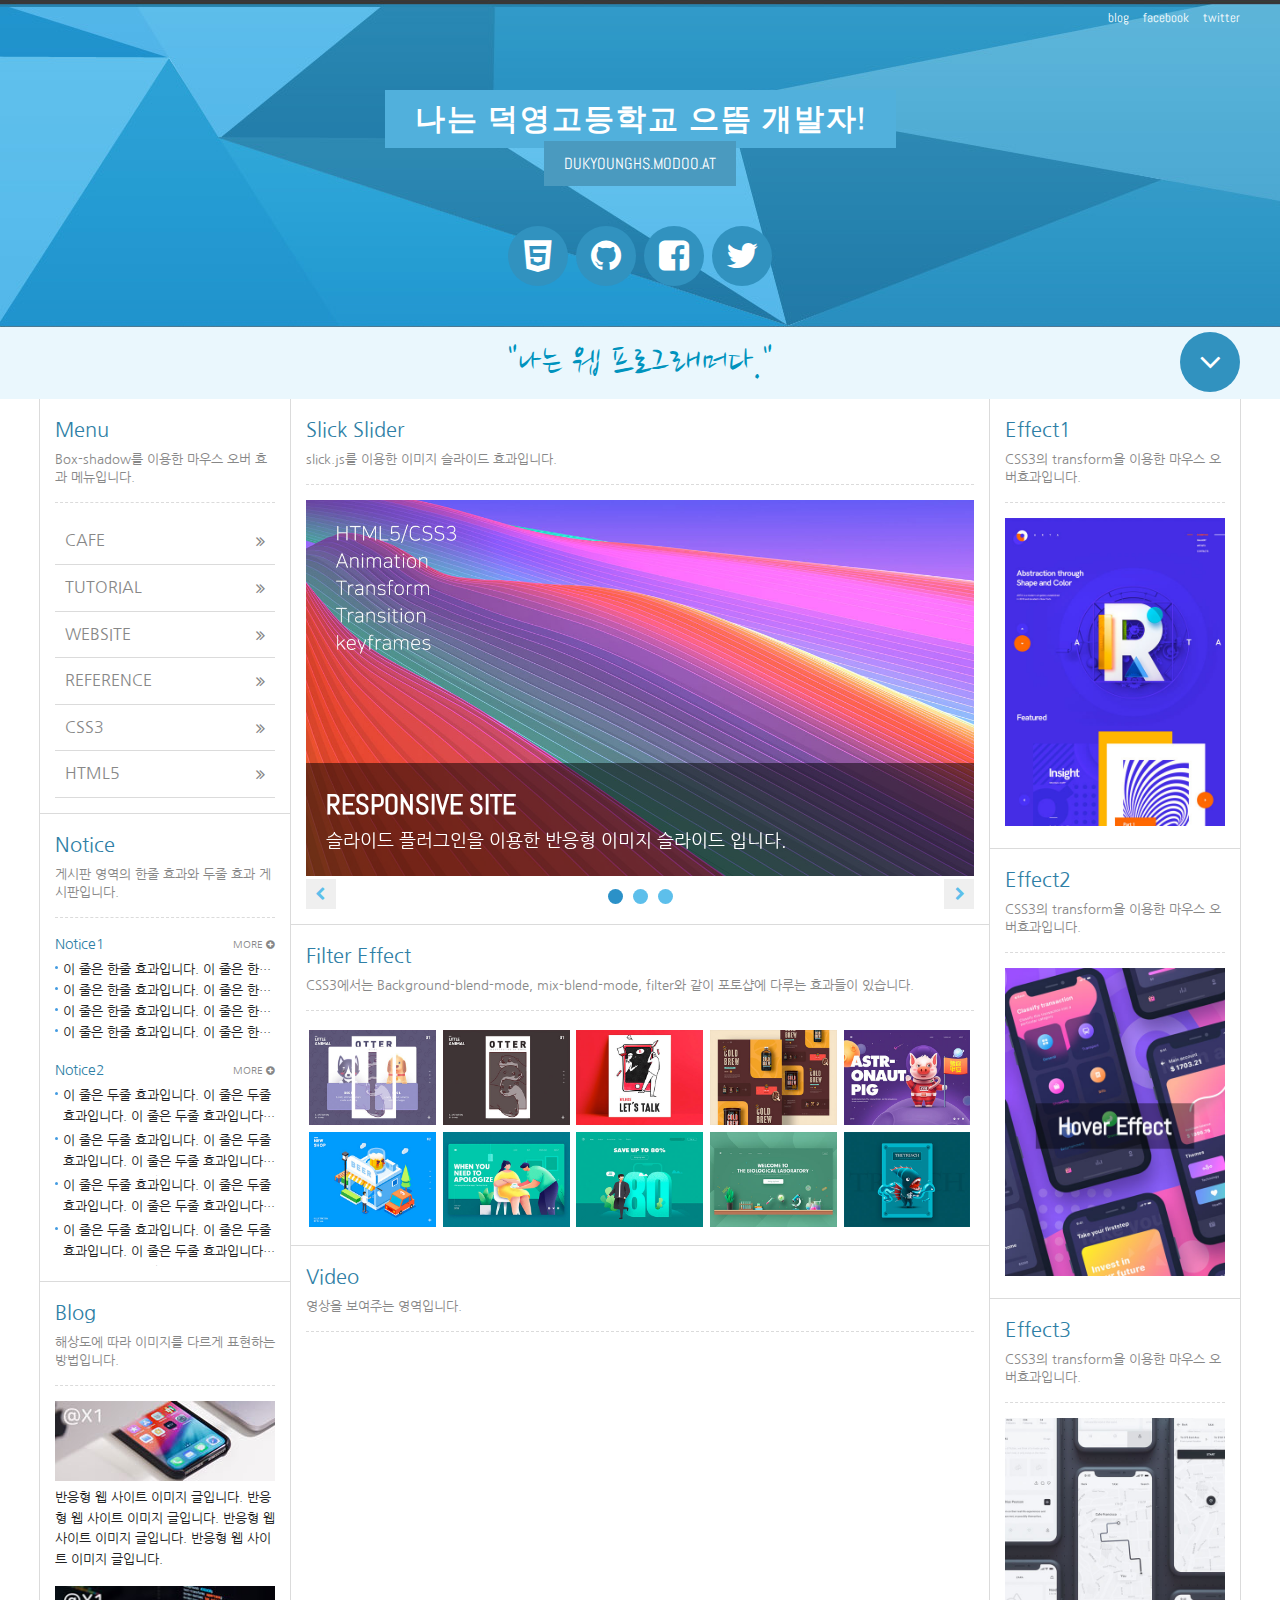
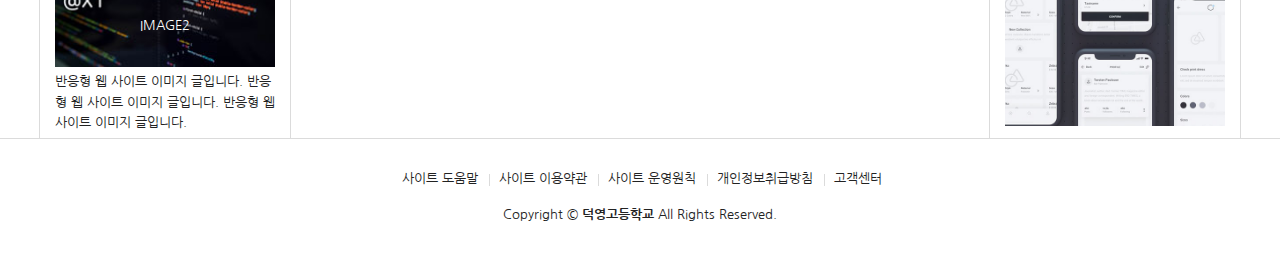
<file: 완성본/index.html>
<!DOCTYPE html>
<html lang="ko">
<head>
    <meta charset="UTF-8">
    <meta name="viewport" content="user-scalable=no, initial-scale=1.0, maximum-scale=1.0, minimum-scale=1.0, width=device-width">
    <meta name="author" content="덕영고등학교">
    <meta name="description" content="반응형 사이트 따라하기">
    <meta name="keywords" content="반응형사이트, 웹퍼블리셔, 웹접근성, HTML5, webstoryboy, webs">
    <title>반응형 사이트 만들기</title>

    <!-- style -->
    <link rel="stylesheet" href="css/reset.css">
    <link rel="stylesheet" href="css/style.css">
    <link rel="stylesheet" href="css/font-awesome.css">
    <link rel="stylesheet" href="css/slick.css">
    <link rel="stylesheet" href="css/lightgallery.css">

    <!-- 웹 폰트 CSS -->
    <link href="https://fonts.googleapis.com/css?family=Nanum+Gothic" rel="stylesheet">
    <link href="https://fonts.googleapis.com/css?family=Nanum+Brush+Script" rel="stylesheet">
    <link href="https://fonts.googleapis.com/css?family=Abel" rel="stylesheet">

    <!-- 페이지 CSS -->
    <link href="css/main.css" rel="stylesheet">
</head>
<body>
    
    <header id="header">
        <div class="container">
            <div class="row">
                <div class="header">
                    <div class="header_menu">
                        <a href="#">blog</a>
                        <a href="#">facebook</a>
                        <a href="#">twitter</a>
                    </div>
                    <!-- //header_menu -->
                    <div class="header_tit">
                        <h1>나는 덕영고등학교 으뜸 개발자!</h1><br>
                        <a href="https://dukyounghs.modoo.at/">dukyounghs.modoo.at</a>
                    </div>
                    <!-- //header_tit -->
                    <div class="header_icon">
                        <ul>
                            <li><a href="#"><i class="fa fa-html5" aria-hidden="true"></i><span>HTML5</span></a></li>
                            <li><a href="#"><i class="fa fa-github" aria-hidden="true"></i><span>GitHub</span></a></li>
                            <li><a href="#"><i class="fa fa-facebook-square" aria-hidden="true"></i><span>Fackbook</span></a></li>
                            <li><a href="#"><i class="fa fa-twitter" aria-hidden="true"></i><span>twitter</span></a></li>
                        </ul>
                    </div>
                    <!-- //header_icon -->
                </div>
            </div>
        </div>
    </header>
    <!-- //nav -->
    
    <nav id="nav">
		<div class="container">
			<div class="row">
				<div class="nav">
					<h2 class="ir_su">전체 메뉴</h2>
					<div>
			            <h3>HTML Reference</h3>
			            <ol>
			                <li><a href="#">HTML 태그(Tag)</a></li>
			                <li><a href="#">블록 요소/인라인 요소</a></li>
			                <li><a href="#">DTD 선언</a></li>
			                <li><a href="#">언어 속성 설정</a></li>
			                <li><a href="#">HTML &lt;title&gt;</a></li>
			                <li><a href="#">HTML &lt;meta&gt;</a></li>
			                <li><a href="#">특수문자</a></li>
			                <li><a href="#">하이퍼 링크</a></li>
			                <li><a href="#">HTML &lt;style&gt;</a></li>
			                <li><a href="#">HTML &lt;html&gt;</a></li>
			                <li><a href="#">HTML &lt;head&gt;</a></li>
			                <li><a href="#">HTML &lt;div&gt;</a></li>
			                <li><a href="#">HTML &lt;colgroup&gt;</a></li>
			                <li><a href="#">HTML &lt;caption&gt;</a></li>
			            </ol>
			        </div>
			        <div>
			            <h3>CSS Reference</h3>
			            <ol>
			                <li><a href="#">CSS 선택자</a></li>
			                <li><a href="#">CSS 단위</a></li>
			                <li><a href="#">CSS 색상</a></li>
			                <li><a href="#">CSS 선언 방법</a></li>
			                <li><a href="#">상대주소와 절대주소</a></li>
			                <li><a href="#">CSS float</a></li>
			                <li><a href="#">이미지 표현 방법</a></li>
			                <li><a href="#">이미지 스프라이트</a></li>
			                <li><a href="#">IR 효과</a></li>
			                <li><a href="#">이미지 최적화</a></li>
			                <li><a href="#">background-color</a></li>
			                <li><a href="#">border-style</a></li>
			                <li><a href="#">font-size</a></li>
			                <li><a href="#">text-align</a></li>
			            </ol>
			        </div>
			        <div>
			            <h3>Responsive</h3>
			            <ol>
			                <li><a href="#">반응형사이트</a></li>
			                <li><a href="#">미디어쿼리</a></li>
			                <li><a href="#">CSS3</a></li>
			                <li><a href="#">웹 접근성 연구소</a></li>
			                <li><a href="#">네이버 널리</a></li>
			                <li><a href="#">다음 다룸</a></li>
			                <li><a href="#">Webstandard</a></li>
			            </ol>
			        </div>
				</div>
			</div>
		</div>
	</nav>
	<!-- //nav -->
   
    <article id="title">
		<div class="container">
			<div class="title">
				<h2>"나는 웹 프로그래머다."</h2>
				<a href="#" class="btn"><i class="fa fa-angle-down" aria-hidden="true"></i><span class="ir_su">전체메뉴 보기</span></a>
			</div>
		</div>
	</article>
	<!-- //title -->
   
    <main>
        <section id="contents">
            <div class="container">
				<h2 class="ir_su">반응형 사이트 컨텐츠</h2>
                <section id="cont_left">
                    <h3 class="ir_su">메뉴 및 게시판 컨텐츠 영역</h3>
                    <article class="column col1">
                        <h4 class="col_tit">Menu</h4>
						<p class="col_desc">Box-shadow를 이용한 마우스 오버 효과 메뉴입니다.</p>
						<!-- 메뉴 -->
						<div class="menu">
							<ul>
								<li><a href="#">Cafe <i class="fa fa-angle-double-right" aria-hidden="true"></i></a></li>
								<li><a href="#">Tutorial <i class="fa fa-angle-double-right" aria-hidden="true"></i></a></li>
								<li><a href="#">WebSite <i class="fa fa-angle-double-right" aria-hidden="true"></i></a></li>
								<li><a href="#">Reference <i class="fa fa-angle-double-right" aria-hidden="true"></i></a></li>
								<li><a href="#">CSS3 <i class="fa fa-angle-double-right" aria-hidden="true"></i></a></li>
								<li><a href="#">HTML5 <i class="fa fa-angle-double-right" aria-hidden="true"></i></a></li>
							</ul>
						</div>
						<!--//메뉴 -->
                    </article>
                    <!-- //col1 -->
                    
                    <article class="column col2">
						<h4 class="col_tit">Notice</h4>
						<p class="col_desc">게시판 영역의 한줄 효과와 두줄 효과 게시판입니다.</p>
						<!-- 게시판 -->
						<div class="notice1">
							<h5>Notice1</h5>
							<ul>
								<li><a href="#">이 줄은 한줄 효과입니다. 이 줄은 한줄 효과입니다. 이 줄은 한줄 효과입니다. 이 줄은 한줄 효과입니다. 이 줄은 한줄 효과입니다. 이 줄은 한줄 효과입니다.</a></li>
								<li><a href="#">이 줄은 한줄 효과입니다. 이 줄은 한줄 효과입니다. 이 줄은 한줄 효과입니다. 이 줄은 한줄 효과입니다. 이 줄은 한줄 효과입니다. 이 줄은 한줄 효과입니다.</a></li>
								<li><a href="#">이 줄은 한줄 효과입니다. 이 줄은 한줄 효과입니다. 이 줄은 한줄 효과입니다. 이 줄은 한줄 효과입니다. 이 줄은 한줄 효과입니다. 이 줄은 한줄 효과입니다.</a></li>
								<li><a href="#">이 줄은 한줄 효과입니다. 이 줄은 한줄 효과입니다. 이 줄은 한줄 효과입니다. 이 줄은 한줄 효과입니다. 이 줄은 한줄 효과입니다. 이 줄은 한줄 효과입니다.</a></li>
							</ul>
							<a href="#" class="more" title="더 보기">More <i class="fa fa-plus-circle" aria-hidden="true"></i></a>
						</div>
						<!--//게시판 -->
						<!-- 게시판2 -->
						<div class="notice2 mt15">
							<h5>Notice2</h5>
							<ul>
								<li><a href="#">이 줄은 두줄 효과입니다. 이 줄은 두줄 효과입니다. 이 줄은 두줄 효과입니다. 이 줄은 두줄 효과입니다. 이 줄은 한줄 효과입니다. 이 줄은 한줄 효과입니다. 이 줄은 한줄 효과입니다. 이 줄은 한줄 효과입니다.</a></li>
								<li><a href="#">이 줄은 두줄 효과입니다. 이 줄은 두줄 효과입니다. 이 줄은 두줄 효과입니다. 이 줄은 두줄 효과입니다. 이 줄은 한줄 효과입니다. 이 줄은 한줄 효과입니다. 이 줄은 한줄 효과입니다. 이 줄은 한줄 효과입니다.</a></li>
								<li><a href="#">이 줄은 두줄 효과입니다. 이 줄은 두줄 효과입니다. 이 줄은 두줄 효과입니다. 이 줄은 두줄 효과입니다. 이 줄은 한줄 효과입니다. 이 줄은 한줄 효과입니다. 이 줄은 한줄 효과입니다. 이 줄은 한줄 효과입니다.</a></li>
								<li><a href="#">이 줄은 두줄 효과입니다. 이 줄은 두줄 효과입니다. 이 줄은 두줄 효과입니다. 이 줄은 두줄 효과입니다. 이 줄은 한줄 효과입니다. 이 줄은 한줄 효과입니다. 이 줄은 한줄 효과입니다. 이 줄은 한줄 효과입니다.</a></li>
							</ul>
							<a href="#" class="more" title="더 보기">More <i class="fa fa-plus-circle" aria-hidden="true"></i></a>
						</div>
						<!--//게시판2 -->
					</article>
					<!-- //col2 -->
                    
                    <article class="column col3">
						<h4 class="col_tit">Blog</h4>
						<p class="col_desc">해상도에 따라 이미지를 다르게 표현하는 방법입니다.</p>
						<!-- blog -->
						<div class="blog1">
							<h5 class="ir_su">Image1</h5>
							<figure>
                                <img src="img/blog4_@1.jpg" class="img-normal" alt="normal image">
                                <img src="img/blog4_@2.jpg" class="img-retina" alt="retina image">
                                <figcaption>반응형 웹 사이트 이미지 글입니다. 반응형 웹 사이트 이미지 글입니다. 반응형 웹 사이트 이미지 글입니다. 반응형 웹 사이트 이미지 글입니다.</figcaption>
							</figure>
						</div>
						<!--//blog -->
						<!-- blog2 -->
						<div class="blog2 mt15">
							<div class="img-retina">
							    <h5>Image2</h5>
							</div>
                            <p>반응형 웹 사이트 이미지 글입니다. 반응형 웹 사이트 이미지 글입니다. 반응형 웹 사이트 이미지 글입니다.</p>
						</div>
						<!--//blog2 -->
					</article>
					<!-- //col3 -->
                </section>
                <!-- //cont_left -->
                
                <section id="cont_center">
                    <h3 class="ir_su">반응형 사이트 가운데 컨텐츠</h3>
                    <article class="column col4">
                        <h4 class="col_tit">Slick Slider</h4>
						<p class="col_desc">slick.js를 이용한 이미지 슬라이드 효과입니다.</p>
						<!-- 이미지 슬라이드 -->
						<div class="slider">
							<div>
                                <figure>
                                    <img src="img/slider001.jpg" alt="이미지1">
                                    <figcaption><em>Responsive Site</em><span>슬라이드 플러그인을 이용한 반응형 이미지 슬라이드 입니다.</span></figcaption>
                                </figure>
				            </div>
							<div>
                                <figure>
                                    <img src="img/slider001.jpg" alt="이미지2">
                                    <figcaption><em>Responsive Site</em><span>슬라이드 플러그인을 이용한 반응형 이미지 슬라이드 입니다.</span></figcaption>
                                </figure>
				            </div>
				            <div>
                                <figure>
                                    <img src="img/slider001.jpg" alt="이미지3">
                                    <figcaption><em>Responsive Site</em><span>슬라이드 플러그인을 이용한 반응형 이미지 슬라이드 입니다.</span></figcaption>
                                </figure>
				            </div>
						</div>
						<!--//이미지 슬라이드 -->
                    </article>
                    <!-- //col4 -->
                    
                    <article class="column col5">
                        <h4 class="col_tit">Filter Effect</h4>
						<p class="col_desc">CSS3에서는 Background-blend-mode, mix-blend-mode, filter와 같이 포토샵에 다루는 효과들이 있습니다.</p>
						<!-- lightbox -->
						<div class="lightbox square clearfix">
							<a href="img/light01_s.jpg"><img src="img/light01.jpg" alt="이미지"><em>blur</em></a>
							<a href="img/light02_s.jpg"><img src="img/light02.jpg" alt="이미지"><em>brightness</em></a>
							<a href="img/light03_s.jpg"><img src="img/light03.jpg" alt="이미지"><em>contrast</em></a>
							<a href="img/light04_s.jpg"><img src="img/light04.jpg" alt="이미지"><em>grayscale</em></a>
							<a href="img/light05_s.jpg"><img src="img/light05.jpg" alt="이미지"><em>hue-rotate</em></a>
							<a href="img/light06_s.jpg"><img src="img/light06.jpg" alt="이미지"><em>invert</em></a>
							<a href="img/light07_s.jpg"><img src="img/light07.jpg" alt="이미지"><em>opacity</em></a>
							<a href="img/light08_s.jpg"><img src="img/light08.jpg" alt="이미지"><em>saturate</em></a>
							<a href="img/light09_s.jpg"><img src="img/light09.jpg" alt="이미지"><em>sepia</em></a>
							<a href="img/light10_s.jpg"><img src="img/light10.jpg" alt="이미지"><em>Mix</em></a>
						</div>
						<!--//lightbox -->
                    </article>
                    <!-- //col5 -->
                    
                    <article class="column col6">
						<h4 class="col_tit">Video</h4>
						<p class="col_desc">영상을 보여주는 영역입니다.</p>
						<!-- video -->
						<div class="video">
							<iframe src="https://www.youtube.com/embed/-IbdD1cGbVM" frameborder="0" allow="accelerometer; autoplay; encrypted-media; gyroscope; picture-in-picture" allowfullscreen></iframe>
						</div>
						<!--//video -->
					</article>
					<!-- //col6 -->
                </section>
                <!-- //cont_center -->
                <section id="cont_right">
                    <h3 class="ir_su">반응형 사이트 오른쪽 컨텐츠</h3>
                    <article class="column col7">
                        <h4 class="col_tit">Effect1</h4>
						<p class="col_desc">CSS3의 transform을 이용한 마우스 오버효과입니다.</p>
						<!-- side1 -->
						<div class="side1">
                            <figure class="front">
                                <img src="img/side1.jpg" alt="이미지2">
                            </figure>
                            <div class="back">
                                <i class="fa fa-heart fa-4x" aria-hidden="true"></i>
                            </div>
                        </div>
                        <!-- side1//-->
                    </article>
                    <!-- //col7 -->
                    
                    <article class="column col8">
                        <h4 class="col_tit">Effect2</h4>
						<p class="col_desc">CSS3의 transform을 이용한 마우스 오버효과입니다.</p>
						<!-- side2 -->
						<div class="side2">
                            <figure class="front">
                                <img src="img/side2.jpg" alt="이미지2">
                                <figcaption>
                                    <h3>Hover Effect</h3>
                                </figcaption>
                            </figure >
                            <figure class="back">
                                <img src="img/side4.jpg" alt="이미지2">
                                <figcaption>
                                    <h3>Hover Effect</h3>
                                </figcaption>
                            </figure>
                        </div>
                        <!-- side2//-->
                    </article>
                    <!-- //col8 -->
                    
                    <article class="column col9">
                        <h4 class="col_tit">Effect3</h4>
						<p class="col_desc">CSS3의 transform을 이용한 마우스 오버효과입니다.</p>
						<!-- side3 -->
						<div class="side3">
                            <figure>
                                <img src="img/side3.jpg" alt="이미지3">
                                <figcaption>
                                    <h3>Hover<em>Effect</em></h3>
                                </figcaption>
                            </figure>
                        </div>
                        <!-- side3//-->
                    </article>
                    <!-- //col9 -->
                </section>
                <!-- //cont_right -->
            </div>
        </section>
        <!-- //contents -->
    </main>
    
    <footer id="footer">
        <div class="container">
            <div class="row">
                <div class="footer">
                    <ul>
                        <li><a href="#">사이트 도움말</a></li>
                        <li><a href="#">사이트 이용약관</a></li>
                        <li><a href="#">사이트 운영원칙</a></li>
                        <li><a href="#">개인정보취급방침</a></li>
                        <li><a href="#">고객센터</a></li>
                    </ul>
                    <address>
                        Copyright &copy;
                        <a href="https://dukyounghs.modoo.at/"><strong>덕영고등학교</strong></a>
                        All Rights Reserved.
                    </address>
                </div>
            </div>
        </div>
    </footer>
    <!-- //footer -->
    
    <!-- JavaScript Libraries -->
    <script src="js/jquery.min_1.12.4.js"></script>
    <script src="js/modernizr-custom.js"></script>
    <script src="js/slick.min.js"></script>
    <script src="js/lightgallery.min.js"></script>
    <script src="js/main.js"></script>

</body>
</html>
</file>
<file: 완성본/css/style.css>
/* 레이아웃 */
body {background: url(../img/header_bg.jpg) repeat-x center top;}
#header {}
#nav {background-color: #f6fdff;}
#title {background-color: #eaf7fd;}
#contents .container {border-right: 1px solid #dbdbdb; border-left: 1px solid #dbdbdb;}
#cont_left {float: left; width: 250px;}
#cont_center {
    overflow: hidden; min-height: 1300px; margin-right: 250px;
    border-right: 1px solid #dbdbdb;
    border-left: 1px solid #dbdbdb;
}
#cont_right {position: absolute; right: 0; top: 0; width: 250px;}
#footer {border-top: 1px solid #dbdbdb;} 

/* 컨테이너 */
.container {position: relative; width: 1200px; margin: 0 auto; /* background: rgba(0,0,0,0.3); */}

/* 헤더 */
.header {height: 327px;}
.header .header_menu {text-align: right;}
.header .header_menu a {color: #fff; padding: 8px 0 6px 10px; display: inline-block; transition: color 0.3s ease; font-family: 'Abel', sans-serif;}
.header .header_menu a:hover {color: #ccc;}

.header .header_tit {text-align: center; text-transform: uppercase; margin-top: 55px; font-family: 'Abel', sans-serif;}
.header .header_tit h1 {
    font-size: 30px; 
    color: #fff; 
    background: #51b0dc; 
    display: inline-block; 
    padding: 5px 30px 5px 30px; 
    letter-spacing: 2px; 
    font-weight: 900; 
    transition: box-shadow 0.25s ease-in-out;
}
.header .header_tit h1:hover {
    box-shadow: 
        inset -9em 0 0 0 #257fac, 
        inset 9em 0 0 0 #257fac;
    }
.header .header_tit a {
    font-size: 16px; 
    color: #fff; 
    background: #4a9abf; 
    display: inline-block; 
    padding: 10px 20px 10px 20px; 
    margin-top: -7px; 
    transition: box-shadow 0.25s ease-in-out;
}
.header .header_tit a:hover {
    box-shadow: 
        0 0 0 5px rgba(75,154,191,0.9) inset, 
        0 0 0 100px rgba(0,0,0,0.1) inset;
}

.header .header_icon {text-align: center; margin-top: 40px; padding-bottom: 45px;}
.header .header_icon li {display: inline; margin: 0 2px;}
.header .header_icon li a {
    position: relative; 
    background-color: #3192bf; 
    border-radius: 50%; 
    width: 60px; height: 60px; 
    color: #fff;  display: 
    inline-block; 
    font-size: 35px; 
    line-height: 60px; 
    transition: all 0.3s ease;
}
.header .header_icon li a span {
    position: absolute; 
    left: 50%; top: -40px; 
    transform: translateX(-50%); 
    font-size: 12px; 
    line-height: 1.6; 
    background: #3192bf; 
    padding: 3px 9px; 
    border-radius: 6px 0; 
    opacity: 0; 
    transition: all 0.3s ease;
}
.header .header_icon li a span:before {
    content:''; 
    position: absolute; 
    left: 50%; bottom: -5px; 
    margin-left: -5px; 
    border-top: 5px solid #3192bf; 
    border-left: 5px solid transparent; 
    border-right: 5px solid transparent;
}
.header .header_icon li a:hover span {
    opacity: 1; 
    top: -33px;
}
.header .header_icon li a:hover {
    box-shadow: 
        0 0 0 3px rgba(75,154,191,0.9) inset, 
        0 0 0 100px rgba(0,0,0,0.1) inset;
}


/* 전체 메뉴 */
.nav {overflow: hidden; padding: 25px 0; display: none;}
.nav > div {float: left; width: 40%;}
.nav > div:last-child {width: 20%;}
.nav > div ol {overflow: hidden;}
.nav > div li {float: left; width: 50%; position: relative; padding-left: 8px; box-sizing: border-box;}
.nav > div:last-child li {width: 100%;}
.nav > div li:before {
    content: '';
    width: 3px; height: 3px;
    background-color: #25a2d0;
    border-radius: 50%;
    position: absolute; left: 0; top: 6px;
}
.nav > div h3 {font-size: 18px; color: #25a2d0; font-weight: bold; margin-bottom: 4px;}
.nav > div li a {position: relative;}
.nav > div li a:after {
    content: '';
    display: inline-block;
    width: 0; height: 1px;
    background: #25aad0;
    transition: all .2s ease-out;
    position: absolute; bottom: 0; left: 0;
}
.nav > div li:hover a:after {width: 100%;}

/* 타이틀 */
.title {position: relative; text-align: center;}
.title h2 {font-family: 'Nanum Brush Script', cursive; font-size: 39px; color: #0093bd; padding: 5px 0;}
.title .btn {
    position: absolute; right: 0; top: 5px;
    width: 60px; height: 60px;
    line-height: 60px;
    background: #3192bf; color: #fff;
    font-size: 35px;
    border-radius: 50%;
    transition: all 0.3s ease;
}
.title .btn:hover {
    box-shadow:
        0 0 0 3px rgba(71,154,191,0.9) inset,
        0 0 0 100px rgba(0,0,0,0.1) inset; 
}

/* 컨텐츠 영역 */
.column {padding: 15px; border-bottom: 1px solid #dbdbdb;}
.column .col_tit {font-size: 20px; color: #2f7fa6; padding-bottom: 5px;}
.column .col_desc {
    border-bottom: 1px dashed #dbdbdb; 
    padding-bottom: 15px; margin-bottom: 15px; 
    color: #878787; line-height: 18px;
}
.column.col1 {}
.column.col2 {}
.column.col3 {border-bottom: 0;}
.column.col4 {}
.column.col5 {}
.column.col6 {border-bottom: 0;}
.column.col7 {}
.column.col8 {}
.column.col9 {border-bottom: 0;}

/* 메뉴 */
.menu {}
.menu li {position: relative;}
.menu li a {
    font-size: 16px; text-transform: uppercase;
    color: #878787;
    border-bottom: 1px solid #dbdbdb;
    padding: 10px; display: block;
    transition: box-shadow 0.34s ease, background 0.34s ease;
}
.menu li a i {
    position: absolute; right: 10px; top: 15px;
}
.menu li a:hover {
    box-shadow: inset 180px 0 0 0 rgba(36,130,174,0.7);
    color: #fff;
    background: rgba(36,130,174,0.9);
}

/* 게시판1 */
.notice1 {position: relative;}
.notice1 h5 {font-size: 14px; color: #2f7fa6; padding-bottom: 5px;}
.notice1 li {position: relative; overflow: hidden; text-overflow: ellipsis; white-space: nowrap; padding-left: 8px;}
.notice1 li:before {
    content: '';
    width: 3px; height: 3px;
    border-radius: 50%;
    background: #449ce2;
    position: absolute; left: 0; top: 6px;
}
.notice1 .more {
    position: absolute; right: 0; top: 3px;
    color: #878787;
    text-transform: uppercase;
    font-size: 10px;
}

/* 게시판2 */
.notice2 {position: relative;}
.notice2 h5 {font-size: 14px; color: #2f7fa6; padding-bottom: 5px;}
.notice2 li {
    position: relative;
    overflow: hidden; text-overflow: ellipsis;
    display: -webkit-box;
    -webkit-box-orient: vertical;
    -webkit-line-clamp:2;
    padding-left: 8px;
    padding-bottom: 5px;
    max-height: 40px; /* ie */
}
.notice2 li:before {
    content: '';
    width: 3px; height: 3px;
    border-radius: 50%;
    background: #449ce2;
    position: absolute; left: 0; top: 6px;
}
.notice2 .more {
    position: absolute; right: 0; top: 3px;
    color: #878787;
    text-transform: uppercase;
    font-size: 10px;
}

/* 블로그1 */
.blog1 img {width: 100%;}
.blog1 .img-retina {display: none;}

@media only screen and (-webkit-min-device-pixel-ratio: 1.5),
        only screen and (min-device-pixel-ratio: 1.5),
        only screen and (min-resolution: 1.5dppx) {
        .blog1 .img-retina {display: initial;}
        .blog1 .img-normal {display: none;}
}

/* 블로그2 */
.blog2 h5 {color: #fff; text-align: center; padding: 30px 30px; text-transform: uppercase;}
.blog2 p {padding-top: 5px;}
.blog2 .img-retina {
    background-image: url(../img/blog4_@1.jpg);
    background-size: cover;
}
@media only screen and (-webkit-min-device-pixel-ratio: 2),
        only screen and (min-device-pixel-ratio: 2),
        only screen and (min-resolution: 2dppx) {
        .blog2 .img-retina {background-image: url(../img/blog4_@2.jpg);}
}
@media only screen and (-webkit-min-device-pixel-ratio: 3),
        only screen and (min-device-pixel-ratio: 3),
        only screen and (min-resolution: 3dppx) {
        .blog2 .img-retina {background-image: url(../img/blog4_@3.jpg);}
}

/* 이미지 슬라이드 */
.slider figure {position: relative;}
.slider figcaption {
    position: absolute; bottom: 0; left: 0; width: 100%; padding: 20px;
    box-sizing: border-box;
    background-color: rgba(0,0,0,0.5);
    color: #fff;
    font-size: 18px;
}
.slider figcaption em {
    display: block; font-weight: bold; font-size: 28px;
    text-transform: uppercase; font-family: 'Abel', sans-serif;
    opacity: 0;
    transition: all .84s ease;
    transform: translateX(50px);
}
.slider figcaption span {
    display: block;
    overflow: hidden; text-overflow: ellipsis; white-space: nowrap;
    opacity: 0;
    transition: all .84s .2s ease;
    transform: translateX(50px);
}
.slider .slick-active figcaption em {opacity: 1; transform: translateX(0);}
.slider .slick-active figcaption span {opacity: 1; transform: translateX(0);}

.slider .slick-dots {display: block; width: 100%; text-align: center;}
.slider .slick-dots li {display: inline-block; width: 15px; height: 15px; margin: 5px;}
.slider .slick-dots li button {
    font-size: 0; line-height: 0;
    display: block; width: 15px; height: 15px;
    cursor: pointer;
    background: #5dbfeb;
    border-radius: 50%;
}
.slider .slick-dots li.slick-active button {background: #2b91c8;}
.slider .slick-prev {
    position: absolute; left: 0; bottom: 0; z-index: 1000;
    width: 30px; height: 30px;
    display: inline-block;
    text-indent: -9999px;
    font: normal normal normal 14px/1 FontAwesome;
}
.slider .slick-prev::before {
    content:"\f053";
    color: #5dbfeb;
    text-indent: 0;
    position: absolute; left: 9px; top: 8px;
}
.slider .slick-next {position: absolute; right: 0; bottom: 0; z-index: 1000;
    width: 30px; height: 30px;
    display: inline-block;
    text-indent: -9999px;
    font: normal normal normal 14px/1 FontAwesome;
}
.slider .slick-next::before { 
    content:"\f054";
    color: #5dbfeb;
    text-indent: 0;
    position: absolute; left: 11px; top: 8px;
}

/* 라이트 박스 */
.square a {position: relative; overflow: hidden; float: left; width: 19%; margin: 0.5%;}
.square a img {width: 100%; display: block;}
.square a em {background: rgba(0,0,0,.77); color: #fff; width: 100%; text-align: center; 
    position: absolute; left: 0; bottom: -30px; opacity: 1; transition: all .3s ease;}
.square a:hover em {bottom: 0; background: rgba(0,0,0,.57);}
.square a:nth-child(1):hover img {filter: blur(2px);}
.square a:nth-child(2):hover img {filter: brightness(50%);}
.square a:nth-child(3):hover img {filter: contrast(10%);}
.square a:nth-child(4):hover img {filter: grayscale(100%);}
.square a:nth-child(5):hover img {filter: hue-rotate(120deg);}
.square a:nth-child(6):hover img {filter: invert(100%);}
.square a:nth-child(7):hover img {filter: opacity(10%);}
.square a:nth-child(8):hover img {filter: saturate(10%);}
.square a:nth-child(9):hover img {filter: sepia(120%);}
.square a:nth-child(10):hover img {filter: sepia(120%) hue-rotate(120deg);}

/* 비디오 */
.video {position: relative; width: 100%; padding-bottom: 56.25%;}
.video iframe {position: absolute; width: 100%; height: 100%;}

/* 푸터 */
.footer {text-align: center; padding: 30px 50px;} 
.footer li {position: relative; display: inline; padding: 0 7px 0 10px; white-space: nowrap;}
.footer li:before {content: ''; width: 1px; height: 12px; background-color: #dbdbdb; position: absolute; left: 0; top: 2px;}
.footer li:first-child:before {width: 0;}
.footer address {padding-top: 15px;}

/* media query*/
/* 화면 너비 0 ~ 1220px */
@media (max-width: 1220px){
    .container {width: 100%;}
    .row {padding: 0 15px;}
    #contents .container {border: 0;}

    .title .btn {right: 5px;}
    .square a {width: 24%;}
    .square a:nth-child(5n) {display: none;}
}

/* 화면 너비 0 ~ 1024px */
@media (max-width: 1024px){
    .square a {width: 32.3333%;}
    .square a:nth-child(5) {display: block;}
}

/* 화면 너비 0 ~ 960px */
@media (max-width: 960px){
    #cont_right {position: static; width: 100%; border-top: 1px solid #dbdbdb;}
    #cont_center {margin-right: 0; border-right: 0;}

    .nav > div {float: none; width: 100%;}
    .nav > div:last-child {width: 100%;}
    .nav > div li {width: 33.33333%;}
    .nav > div:last-child li {width: 33.33333%;}
    .nav > div ol {margin-bottom: 10px;}

    #cont_right {overflow: hidden;}
    #cont_right .column {float: left; width: 33.3333%; box-sizing: border-box;}
    #cont_right .column.col7 {border-right: 1px solid #dbdbdb; border-bottom: 0;}
    #cont_right .column.col8 {border-right: 1px solid #dbdbdb; border-bottom: 0;}
}

/* 화면 너비 0 ~ 768px */
@media (max-width: 768px){
    #cont_left {float: none; width: 100%;}
    #cont_center {border-left: 0;}
}

/* 화면 너비 0 ~ 600px */
@media (max-width: 600px){
    .header {height: auto;}
    .header .header_tit {display: none;}
    .header .header_icon {display: none;}
    .title .btn {display: none;}

    .nav > div li {width: 50%;}
    .nav > div:last-child li {width: 50%;}

    .column.col1 .col_tit {display: none;}
    .column.col1 .col_desc {display: none;}
    .column.col1 .menu li a i {display: none;}
    .column.col1 {padding: 0; border-bottom: 0;}
    .column.col1 .menu ul {overflow: hidden;}
    .column.col1 .menu li {float: left; width: 33.3333%; border-right: 1px solid #dbdbdb; text-align: center; box-sizing: border-box;}
    .column.col1 .menu li:nth-child(3n) {border-right: 0;}
    .column.col1 .menu li a {color: #fff; text-shadow: 0 0 5px rgba(0,0,0,0.7);}
    .column.col1 .menu li a:hover { box-shadow: none; background: rgba(36,130,174,0.3);}
    .column.col2 {background: #fff;}
    .column.col4 {border-top: 1px solid #dbdbdb;}

    #cont_right .column {width: 50%;}
    #cont_right .column.col8 {border-right: 0;}
    #cont_right .column.col9 {display: none;}

    .slider figcaption {padding: 10px;}
    .slider figcaption em {font-size: 18px;}
    .slider figcaption span {font-size: 14px;}

    .square a {width: 49%;}
    .square a:nth-child(5) {display: none;}
}

/* 화면 너비 0 ~ 480px */
@media (max-width: 480px){
    
}

/* 화면 너비 0 ~ 320px */
@media (max-width: 320px){
    .nav > div li {width: 100%;}
    .nav > div:last-child li {width: 100%;}

    #cont_right .column {width: 100%;}
    #cont_right .column.col7 {border-right: 0; border-bottom: 1px solid #dbdbdb;}

    .square a {width: 100%; margin-right: 0; margin-left: 0;}
}
</file>
<file: 완성본/css/lightgallery.css>
/*! lightgallery - v1.6.11 - 2018-05-22
* http://sachinchoolur.github.io/lightGallery/
* Copyright (c) 2018 Sachin N; Licensed GPLv3 */
@font-face {
  font-family: 'lg';
  src: url("../fonts/lg.eot?n1z373");
  src: url("../fonts/lg.eot?#iefixn1z373") format("embedded-opentype"), url("../fonts/lg.woff?n1z373") format("woff"), url("../fonts/lg.ttf?n1z373") format("truetype"), url("../fonts/lg.svg?n1z373#lg") format("svg");
  font-weight: normal;
  font-style: normal;
}
.lg-icon {
  font-family: 'lg';
  speak: none;
  font-style: normal;
  font-weight: normal;
  font-variant: normal;
  text-transform: none;
  line-height: 1;
  /* Better Font Rendering =========== */
  -webkit-font-smoothing: antialiased;
  -moz-osx-font-smoothing: grayscale;
}

.lg-actions .lg-next, .lg-actions .lg-prev {
  background-color: rgba(0, 0, 0, 0.45);
  border-radius: 2px;
  color: #999;
  cursor: pointer;
  display: block;
  font-size: 22px;
  margin-top: -10px;
  padding: 8px 10px 9px;
  position: absolute;
  top: 50%;
  z-index: 1080;
  border: none;
  outline: none;
}
.lg-actions .lg-next.disabled, .lg-actions .lg-prev.disabled {
/*  pointer-events: none;*/
  opacity: 0.5;
}
.lg-actions .lg-next:hover, .lg-actions .lg-prev:hover {
  color: #FFF;
}
.lg-actions .lg-next {
  right: 20px;
}
.lg-actions .lg-next:before {
  content: "\e095";
}
.lg-actions .lg-prev {
  left: 20px;
}
.lg-actions .lg-prev:after {
  content: "\e094";
}

@-webkit-keyframes lg-right-end {
  0% {
    left: 0;
  }
  50% {
    left: -30px;
  }
  100% {
    left: 0;
  }
}
@-moz-keyframes lg-right-end {
  0% {
    left: 0;
  }
  50% {
    left: -30px;
  }
  100% {
    left: 0;
  }
}
@-ms-keyframes lg-right-end {
  0% {
    left: 0;
  }
  50% {
    left: -30px;
  }
  100% {
    left: 0;
  }
}
@keyframes lg-right-end {
  0% {
    left: 0;
  }
  50% {
    left: -30px;
  }
  100% {
    left: 0;
  }
}
@-webkit-keyframes lg-left-end {
  0% {
    left: 0;
  }
  50% {
    left: 30px;
  }
  100% {
    left: 0;
  }
}
@-moz-keyframes lg-left-end {
  0% {
    left: 0;
  }
  50% {
    left: 30px;
  }
  100% {
    left: 0;
  }
}
@-ms-keyframes lg-left-end {
  0% {
    left: 0;
  }
  50% {
    left: 30px;
  }
  100% {
    left: 0;
  }
}
@keyframes lg-left-end {
  0% {
    left: 0;
  }
  50% {
    left: 30px;
  }
  100% {
    left: 0;
  }
}
.lg-outer.lg-right-end .lg-object {
  -webkit-animation: lg-right-end 0.3s;
  -o-animation: lg-right-end 0.3s;
  animation: lg-right-end 0.3s;
  position: relative;
}
.lg-outer.lg-left-end .lg-object {
  -webkit-animation: lg-left-end 0.3s;
  -o-animation: lg-left-end 0.3s;
  animation: lg-left-end 0.3s;
  position: relative;
}

.lg-toolbar {
  z-index: 1082;
  left: 0;
  position: absolute;
  top: 0;
  width: 100%;
  background-color: rgba(0, 0, 0, 0.45);
}
.lg-toolbar .lg-icon {
  color: #999;
  cursor: pointer;
  float: right;
  font-size: 24px;
  height: 47px;
  line-height: 27px;
  padding: 10px 0;
  text-align: center;
  width: 50px;
  text-decoration: none !important;
  outline: medium none;
  -webkit-transition: color 0.2s linear;
  -o-transition: color 0.2s linear;
  transition: color 0.2s linear;
}
.lg-toolbar .lg-icon:hover {
  color: #FFF;
}
.lg-toolbar .lg-close:after {
  content: "\e070";
}
.lg-toolbar .lg-download:after {
  content: "\e0f2";
}

.lg-sub-html {
  background-color: rgba(0, 0, 0, 0.45);
  bottom: 0;
  color: #EEE;
  font-size: 16px;
  left: 0;
  padding: 10px 40px;
  position: fixed;
  right: 0;
  text-align: center;
  z-index: 1080;
}
.lg-sub-html h4 {
  margin: 0;
  font-size: 13px;
  font-weight: bold;
}
.lg-sub-html p {
  font-size: 12px;
  margin: 5px 0 0;
}

#lg-counter {
  color: #999;
  display: inline-block;
  font-size: 16px;
  padding-left: 20px;
  padding-top: 12px;
  vertical-align: middle;
}

.lg-toolbar, .lg-prev, .lg-next {
  opacity: 1;
  -webkit-transition: -webkit-transform 0.35s cubic-bezier(0, 0, 0.25, 1) 0s, opacity 0.35s cubic-bezier(0, 0, 0.25, 1) 0s, color 0.2s linear;
  -moz-transition: -moz-transform 0.35s cubic-bezier(0, 0, 0.25, 1) 0s, opacity 0.35s cubic-bezier(0, 0, 0.25, 1) 0s, color 0.2s linear;
  -o-transition: -o-transform 0.35s cubic-bezier(0, 0, 0.25, 1) 0s, opacity 0.35s cubic-bezier(0, 0, 0.25, 1) 0s, color 0.2s linear;
  transition: transform 0.35s cubic-bezier(0, 0, 0.25, 1) 0s, opacity 0.35s cubic-bezier(0, 0, 0.25, 1) 0s, color 0.2s linear;
}

.lg-hide-items .lg-prev {
  opacity: 0;
  -webkit-transform: translate3d(-10px, 0, 0);
  transform: translate3d(-10px, 0, 0);
}
.lg-hide-items .lg-next {
  opacity: 0;
  -webkit-transform: translate3d(10px, 0, 0);
  transform: translate3d(10px, 0, 0);
}
.lg-hide-items .lg-toolbar {
  opacity: 0;
  -webkit-transform: translate3d(0, -10px, 0);
  transform: translate3d(0, -10px, 0);
}

body:not(.lg-from-hash) .lg-outer.lg-start-zoom .lg-object {
  -webkit-transform: scale3d(0.5, 0.5, 0.5);
  transform: scale3d(0.5, 0.5, 0.5);
  opacity: 0;
  -webkit-transition: -webkit-transform 250ms cubic-bezier(0, 0, 0.25, 1) 0s, opacity 250ms cubic-bezier(0, 0, 0.25, 1) !important;
  -moz-transition: -moz-transform 250ms cubic-bezier(0, 0, 0.25, 1) 0s, opacity 250ms cubic-bezier(0, 0, 0.25, 1) !important;
  -o-transition: -o-transform 250ms cubic-bezier(0, 0, 0.25, 1) 0s, opacity 250ms cubic-bezier(0, 0, 0.25, 1) !important;
  transition: transform 250ms cubic-bezier(0, 0, 0.25, 1) 0s, opacity 250ms cubic-bezier(0, 0, 0.25, 1) !important;
  -webkit-transform-origin: 50% 50%;
  -moz-transform-origin: 50% 50%;
  -ms-transform-origin: 50% 50%;
  transform-origin: 50% 50%;
}
body:not(.lg-from-hash) .lg-outer.lg-start-zoom .lg-item.lg-complete .lg-object {
  -webkit-transform: scale3d(1, 1, 1);
  transform: scale3d(1, 1, 1);
  opacity: 1;
}

.lg-outer .lg-thumb-outer {
  background-color: #0D0A0A;
  bottom: 0;
  position: absolute;
  width: 100%;
  z-index: 1080;
  max-height: 350px;
  -webkit-transform: translate3d(0, 100%, 0);
  transform: translate3d(0, 100%, 0);
  -webkit-transition: -webkit-transform 0.25s cubic-bezier(0, 0, 0.25, 1) 0s;
  -moz-transition: -moz-transform 0.25s cubic-bezier(0, 0, 0.25, 1) 0s;
  -o-transition: -o-transform 0.25s cubic-bezier(0, 0, 0.25, 1) 0s;
  transition: transform 0.25s cubic-bezier(0, 0, 0.25, 1) 0s;
}
.lg-outer .lg-thumb-outer.lg-grab .lg-thumb-item {
  cursor: -webkit-grab;
  cursor: -moz-grab;
  cursor: -o-grab;
  cursor: -ms-grab;
  cursor: grab;
}
.lg-outer .lg-thumb-outer.lg-grabbing .lg-thumb-item {
  cursor: move;
  cursor: -webkit-grabbing;
  cursor: -moz-grabbing;
  cursor: -o-grabbing;
  cursor: -ms-grabbing;
  cursor: grabbing;
}
.lg-outer .lg-thumb-outer.lg-dragging .lg-thumb {
  -webkit-transition-duration: 0s !important;
  transition-duration: 0s !important;
}
.lg-outer.lg-thumb-open .lg-thumb-outer {
  -webkit-transform: translate3d(0, 0%, 0);
  transform: translate3d(0, 0%, 0);
}
.lg-outer .lg-thumb {
  padding: 10px 0;
  height: 100%;
  margin-bottom: -5px;
}
.lg-outer .lg-thumb-item {
  border-radius: 5px;
  cursor: pointer;
  float: left;
  overflow: hidden;
  height: 100%;
  border: 2px solid #FFF;
  border-radius: 4px;
  margin-bottom: 5px;
}
@media (min-width: 1025px) {
  .lg-outer .lg-thumb-item {
    -webkit-transition: border-color 0.25s ease;
    -o-transition: border-color 0.25s ease;
    transition: border-color 0.25s ease;
  }
}
.lg-outer .lg-thumb-item.active, .lg-outer .lg-thumb-item:hover {
  border-color: #a90707;
}
.lg-outer .lg-thumb-item img {
  width: 100%;
  height: 100%;
  object-fit: cover;
}
.lg-outer.lg-has-thumb .lg-item {
  padding-bottom: 120px;
}
.lg-outer.lg-can-toggle .lg-item {
  padding-bottom: 0;
}
.lg-outer.lg-pull-caption-up .lg-sub-html {
  -webkit-transition: bottom 0.25s ease;
  -o-transition: bottom 0.25s ease;
  transition: bottom 0.25s ease;
}
.lg-outer.lg-pull-caption-up.lg-thumb-open .lg-sub-html {
  bottom: 100px;
}
.lg-outer .lg-toogle-thumb {
  background-color: #0D0A0A;
  border-radius: 2px 2px 0 0;
  color: #999;
  cursor: pointer;
  font-size: 24px;
  height: 39px;
  line-height: 27px;
  padding: 5px 0;
  position: absolute;
  right: 20px;
  text-align: center;
  top: -39px;
  width: 50px;
}
.lg-outer .lg-toogle-thumb:after {
  content: "\e1ff";
}
.lg-outer .lg-toogle-thumb:hover {
  color: #FFF;
}

.lg-outer .lg-video-cont {
  display: inline-block;
  vertical-align: middle;
  max-width: 1140px;
  max-height: 100%;
  width: 100%;
  padding: 0 5px;
}
.lg-outer .lg-video {
  width: 100%;
  height: 0;
  padding-bottom: 56.25%;
  overflow: hidden;
  position: relative;
}
.lg-outer .lg-video .lg-object {
  display: inline-block;
  position: absolute;
  top: 0;
  left: 0;
  width: 100% !important;
  height: 100% !important;
}
.lg-outer .lg-video .lg-video-play {
  width: 84px;
  height: 59px;
  position: absolute;
  left: 50%;
  top: 50%;
  margin-left: -42px;
  margin-top: -30px;
  z-index: 1080;
  cursor: pointer;
}
.lg-outer .lg-has-iframe .lg-video {
  -webkit-overflow-scrolling: touch;
  overflow: auto;
}
.lg-outer .lg-has-vimeo .lg-video-play {
  background: url("../img/vimeo-play.png") no-repeat scroll 0 0 transparent;
}
.lg-outer .lg-has-vimeo:hover .lg-video-play {
  background: url("../img/vimeo-play.png") no-repeat scroll 0 -58px transparent;
}
.lg-outer .lg-has-html5 .lg-video-play {
  background: transparent url("../img/video-play.png") no-repeat scroll 0 0;
  height: 64px;
  margin-left: -32px;
  margin-top: -32px;
  width: 64px;
  opacity: 0.8;
}
.lg-outer .lg-has-html5:hover .lg-video-play {
  opacity: 1;
}
.lg-outer .lg-has-youtube .lg-video-play {
  background: url("../img/youtube-play.png") no-repeat scroll 0 0 transparent;
}
.lg-outer .lg-has-youtube:hover .lg-video-play {
  background: url("../img/youtube-play.png") no-repeat scroll 0 -60px transparent;
}
.lg-outer .lg-video-object {
  width: 100% !important;
  height: 100% !important;
  position: absolute;
  top: 0;
  left: 0;
}
.lg-outer .lg-has-video .lg-video-object {
  visibility: hidden;
}
.lg-outer .lg-has-video.lg-video-playing .lg-object, .lg-outer .lg-has-video.lg-video-playing .lg-video-play {
  display: none;
}
.lg-outer .lg-has-video.lg-video-playing .lg-video-object {
  visibility: visible;
}

.lg-progress-bar {
  background-color: #333;
  height: 5px;
  left: 0;
  position: absolute;
  top: 0;
  width: 100%;
  z-index: 1083;
  opacity: 0;
  -webkit-transition: opacity 0.08s ease 0s;
  -moz-transition: opacity 0.08s ease 0s;
  -o-transition: opacity 0.08s ease 0s;
  transition: opacity 0.08s ease 0s;
}
.lg-progress-bar .lg-progress {
  background-color: #a90707;
  height: 5px;
  width: 0;
}
.lg-progress-bar.lg-start .lg-progress {
  width: 100%;
}
.lg-show-autoplay .lg-progress-bar {
  opacity: 1;
}

.lg-autoplay-button:after {
  content: "\e01d";
}
.lg-show-autoplay .lg-autoplay-button:after {
  content: "\e01a";
}

.lg-outer.lg-css3.lg-zoom-dragging .lg-item.lg-complete.lg-zoomable .lg-img-wrap, .lg-outer.lg-css3.lg-zoom-dragging .lg-item.lg-complete.lg-zoomable .lg-image {
  -webkit-transition-duration: 0s;
  transition-duration: 0s;
}
.lg-outer.lg-use-transition-for-zoom .lg-item.lg-complete.lg-zoomable .lg-img-wrap {
  -webkit-transition: -webkit-transform 0.3s cubic-bezier(0, 0, 0.25, 1) 0s;
  -moz-transition: -moz-transform 0.3s cubic-bezier(0, 0, 0.25, 1) 0s;
  -o-transition: -o-transform 0.3s cubic-bezier(0, 0, 0.25, 1) 0s;
  transition: transform 0.3s cubic-bezier(0, 0, 0.25, 1) 0s;
}
.lg-outer.lg-use-left-for-zoom .lg-item.lg-complete.lg-zoomable .lg-img-wrap {
  -webkit-transition: left 0.3s cubic-bezier(0, 0, 0.25, 1) 0s, top 0.3s cubic-bezier(0, 0, 0.25, 1) 0s;
  -moz-transition: left 0.3s cubic-bezier(0, 0, 0.25, 1) 0s, top 0.3s cubic-bezier(0, 0, 0.25, 1) 0s;
  -o-transition: left 0.3s cubic-bezier(0, 0, 0.25, 1) 0s, top 0.3s cubic-bezier(0, 0, 0.25, 1) 0s;
  transition: left 0.3s cubic-bezier(0, 0, 0.25, 1) 0s, top 0.3s cubic-bezier(0, 0, 0.25, 1) 0s;
}
.lg-outer .lg-item.lg-complete.lg-zoomable .lg-img-wrap {
  -webkit-transform: translate3d(0, 0, 0);
  transform: translate3d(0, 0, 0);
  -webkit-backface-visibility: hidden;
  -moz-backface-visibility: hidden;
  backface-visibility: hidden;
}
.lg-outer .lg-item.lg-complete.lg-zoomable .lg-image {
  -webkit-transform: scale3d(1, 1, 1);
  transform: scale3d(1, 1, 1);
  -webkit-transition: -webkit-transform 0.3s cubic-bezier(0, 0, 0.25, 1) 0s, opacity 0.15s !important;
  -moz-transition: -moz-transform 0.3s cubic-bezier(0, 0, 0.25, 1) 0s, opacity 0.15s !important;
  -o-transition: -o-transform 0.3s cubic-bezier(0, 0, 0.25, 1) 0s, opacity 0.15s !important;
  transition: transform 0.3s cubic-bezier(0, 0, 0.25, 1) 0s, opacity 0.15s !important;
  -webkit-transform-origin: 0 0;
  -moz-transform-origin: 0 0;
  -ms-transform-origin: 0 0;
  transform-origin: 0 0;
  -webkit-backface-visibility: hidden;
  -moz-backface-visibility: hidden;
  backface-visibility: hidden;
}

#lg-zoom-in:after {
  content: "\e311";
}

#lg-actual-size {
  font-size: 20px;
}
#lg-actual-size:after {
  content: "\e033";
}

#lg-zoom-out {
  opacity: 0.5;
/*  pointer-events: none;*/
}
#lg-zoom-out:after {
  content: "\e312";
}
.lg-zoomed #lg-zoom-out {
  opacity: 1;
/*  pointer-events: auto;*/
}

.lg-outer .lg-pager-outer {
  bottom: 60px;
  left: 0;
  position: absolute;
  right: 0;
  text-align: center;
  z-index: 1080;
  height: 10px;
}
.lg-outer .lg-pager-outer.lg-pager-hover .lg-pager-cont {
  overflow: visible;
}
.lg-outer .lg-pager-cont {
  cursor: pointer;
  display: inline-block;
  overflow: hidden;
  position: relative;
  vertical-align: top;
  margin: 0 5px;
}
.lg-outer .lg-pager-cont:hover .lg-pager-thumb-cont {
  opacity: 1;
  -webkit-transform: translate3d(0, 0, 0);
  transform: translate3d(0, 0, 0);
}
.lg-outer .lg-pager-cont.lg-pager-active .lg-pager {
  box-shadow: 0 0 0 2px white inset;
}
.lg-outer .lg-pager-thumb-cont {
  background-color: #fff;
  color: #FFF;
  bottom: 100%;
  height: 83px;
  left: 0;
  margin-bottom: 20px;
  margin-left: -60px;
  opacity: 0;
  padding: 5px;
  position: absolute;
  width: 120px;
  border-radius: 3px;
  -webkit-transition: opacity 0.15s ease 0s, -webkit-transform 0.15s ease 0s;
  -moz-transition: opacity 0.15s ease 0s, -moz-transform 0.15s ease 0s;
  -o-transition: opacity 0.15s ease 0s, -o-transform 0.15s ease 0s;
  transition: opacity 0.15s ease 0s, transform 0.15s ease 0s;
  -webkit-transform: translate3d(0, 5px, 0);
  transform: translate3d(0, 5px, 0);
}
.lg-outer .lg-pager-thumb-cont img {
  width: 100%;
  height: 100%;
}
.lg-outer .lg-pager {
  background-color: rgba(255, 255, 255, 0.5);
  border-radius: 50%;
  box-shadow: 0 0 0 8px rgba(255, 255, 255, 0.7) inset;
  display: block;
  height: 12px;
  -webkit-transition: box-shadow 0.3s ease 0s;
  -o-transition: box-shadow 0.3s ease 0s;
  transition: box-shadow 0.3s ease 0s;
  width: 12px;
}
.lg-outer .lg-pager:hover, .lg-outer .lg-pager:focus {
  box-shadow: 0 0 0 8px white inset;
}
.lg-outer .lg-caret {
  border-left: 10px solid transparent;
  border-right: 10px solid transparent;
  border-top: 10px dashed;
  bottom: -10px;
  display: inline-block;
  height: 0;
  left: 50%;
  margin-left: -5px;
  position: absolute;
  vertical-align: middle;
  width: 0;
}

.lg-fullscreen:after {
  content: "\e20c";
}
.lg-fullscreen-on .lg-fullscreen:after {
  content: "\e20d";
}

.lg-outer #lg-dropdown-overlay {
  background-color: rgba(0, 0, 0, 0.25);
  bottom: 0;
  cursor: default;
  left: 0;
  position: fixed;
  right: 0;
  top: 0;
  z-index: 1081;
  opacity: 0;
  visibility: hidden;
  -webkit-transition: visibility 0s linear 0.18s, opacity 0.18s linear 0s;
  -o-transition: visibility 0s linear 0.18s, opacity 0.18s linear 0s;
  transition: visibility 0s linear 0.18s, opacity 0.18s linear 0s;
}
.lg-outer.lg-dropdown-active .lg-dropdown, .lg-outer.lg-dropdown-active #lg-dropdown-overlay {
  -webkit-transition-delay: 0s;
  transition-delay: 0s;
  -moz-transform: translate3d(0, 0px, 0);
  -o-transform: translate3d(0, 0px, 0);
  -ms-transform: translate3d(0, 0px, 0);
  -webkit-transform: translate3d(0, 0px, 0);
  transform: translate3d(0, 0px, 0);
  opacity: 1;
  visibility: visible;
}
.lg-outer.lg-dropdown-active #lg-share {
  color: #FFF;
}
.lg-outer .lg-dropdown {
  background-color: #fff;
  border-radius: 2px;
  font-size: 14px;
  list-style-type: none;
  margin: 0;
  padding: 10px 0;
  position: absolute;
  right: 0;
  text-align: left;
  top: 50px;
  opacity: 0;
  visibility: hidden;
  -moz-transform: translate3d(0, 5px, 0);
  -o-transform: translate3d(0, 5px, 0);
  -ms-transform: translate3d(0, 5px, 0);
  -webkit-transform: translate3d(0, 5px, 0);
  transform: translate3d(0, 5px, 0);
  -webkit-transition: -webkit-transform 0.18s linear 0s, visibility 0s linear 0.5s, opacity 0.18s linear 0s;
  -moz-transition: -moz-transform 0.18s linear 0s, visibility 0s linear 0.5s, opacity 0.18s linear 0s;
  -o-transition: -o-transform 0.18s linear 0s, visibility 0s linear 0.5s, opacity 0.18s linear 0s;
  transition: transform 0.18s linear 0s, visibility 0s linear 0.5s, opacity 0.18s linear 0s;
}
.lg-outer .lg-dropdown:after {
  content: "";
  display: block;
  height: 0;
  width: 0;
  position: absolute;
  border: 8px solid transparent;
  border-bottom-color: #FFF;
  right: 16px;
  top: -16px;
}
.lg-outer .lg-dropdown > li:last-child {
  margin-bottom: 0px;
}
.lg-outer .lg-dropdown > li:hover a, .lg-outer .lg-dropdown > li:hover .lg-icon {
  color: #333;
}
.lg-outer .lg-dropdown a {
  color: #333;
  display: block;
  white-space: pre;
  padding: 4px 12px;
  font-family: "Open Sans","Helvetica Neue",Helvetica,Arial,sans-serif;
  font-size: 12px;
}
.lg-outer .lg-dropdown a:hover {
  background-color: rgba(0, 0, 0, 0.07);
}
.lg-outer .lg-dropdown .lg-dropdown-text {
  display: inline-block;
  line-height: 1;
  margin-top: -3px;
  vertical-align: middle;
}
.lg-outer .lg-dropdown .lg-icon {
  color: #333;
  display: inline-block;
  float: none;
  font-size: 20px;
  height: auto;
  line-height: 1;
  margin-right: 8px;
  padding: 0;
  vertical-align: middle;
  width: auto;
}
.lg-outer #lg-share {
  position: relative;
}
.lg-outer #lg-share:after {
  content: "\e80d";
}
.lg-outer #lg-share-facebook .lg-icon {
  color: #3b5998;
}
.lg-outer #lg-share-facebook .lg-icon:after {
  content: "\e901";
}
.lg-outer #lg-share-twitter .lg-icon {
  color: #00aced;
}
.lg-outer #lg-share-twitter .lg-icon:after {
  content: "\e904";
}
.lg-outer #lg-share-googleplus .lg-icon {
  color: #dd4b39;
}
.lg-outer #lg-share-googleplus .lg-icon:after {
  content: "\e902";
}
.lg-outer #lg-share-pinterest .lg-icon {
  color: #cb2027;
}
.lg-outer #lg-share-pinterest .lg-icon:after {
  content: "\e903";
}

.lg-group:after {
  content: "";
  display: table;
  clear: both;
}

.lg-outer {
  width: 100%;
  height: 100%;
  position: fixed;
  top: 0;
  left: 0;
  z-index: 1050;
  text-align: left;
  opacity: 0;
  -webkit-transition: opacity 0.15s ease 0s;
  -o-transition: opacity 0.15s ease 0s;
  transition: opacity 0.15s ease 0s;
}
.lg-outer * {
  -webkit-box-sizing: border-box;
  -moz-box-sizing: border-box;
  box-sizing: border-box;
}
.lg-outer.lg-visible {
  opacity: 1;
}
.lg-outer.lg-css3 .lg-item.lg-prev-slide, .lg-outer.lg-css3 .lg-item.lg-next-slide, .lg-outer.lg-css3 .lg-item.lg-current {
  -webkit-transition-duration: inherit !important;
  transition-duration: inherit !important;
  -webkit-transition-timing-function: inherit !important;
  transition-timing-function: inherit !important;
}
.lg-outer.lg-css3.lg-dragging .lg-item.lg-prev-slide, .lg-outer.lg-css3.lg-dragging .lg-item.lg-next-slide, .lg-outer.lg-css3.lg-dragging .lg-item.lg-current {
  -webkit-transition-duration: 0s !important;
  transition-duration: 0s !important;
  opacity: 1;
}
.lg-outer.lg-grab img.lg-object {
  cursor: -webkit-grab;
  cursor: -moz-grab;
  cursor: -o-grab;
  cursor: -ms-grab;
  cursor: grab;
}
.lg-outer.lg-grabbing img.lg-object {
  cursor: move;
  cursor: -webkit-grabbing;
  cursor: -moz-grabbing;
  cursor: -o-grabbing;
  cursor: -ms-grabbing;
  cursor: grabbing;
}
.lg-outer .lg {
  height: 100%;
  width: 100%;
  position: relative;
  overflow: hidden;
  margin-left: auto;
  margin-right: auto;
  max-width: 100%;
  max-height: 100%;
}
.lg-outer .lg-inner {
  width: 100%;
  height: 100%;
  position: absolute;
  left: 0;
  top: 0;
  white-space: nowrap;
}
.lg-outer .lg-item {
  background: url("../img/loading.gif") no-repeat scroll center center transparent;
  display: none !important;
}
.lg-outer.lg-css3 .lg-prev-slide, .lg-outer.lg-css3 .lg-current, .lg-outer.lg-css3 .lg-next-slide {
  display: inline-block !important;
}
.lg-outer.lg-css .lg-current {
  display: inline-block !important;
}
.lg-outer .lg-item, .lg-outer .lg-img-wrap {
  display: inline-block;
  text-align: center;
  position: absolute;
  width: 100%;
  height: 100%;
}
.lg-outer .lg-item:before, .lg-outer .lg-img-wrap:before {
  content: "";
  display: inline-block;
  height: 50%;
  width: 1px;
  margin-right: -1px;
}
.lg-outer .lg-img-wrap {
  position: absolute;
  padding: 0 5px;
  left: 0;
  right: 0;
  top: 0;
  bottom: 0;
}
.lg-outer .lg-item.lg-complete {
  background-image: none;
}
.lg-outer .lg-item.lg-current {
  z-index: 1060;
}
.lg-outer .lg-image {
  display: inline-block;
  vertical-align: middle;
  max-width: 100%;
  max-height: 100%;
  width: auto !important;
  height: auto !important;
}
.lg-outer.lg-show-after-load .lg-item .lg-object, .lg-outer.lg-show-after-load .lg-item .lg-video-play {
  opacity: 0;
  -webkit-transition: opacity 0.15s ease 0s;
  -o-transition: opacity 0.15s ease 0s;
  transition: opacity 0.15s ease 0s;
}
.lg-outer.lg-show-after-load .lg-item.lg-complete .lg-object, .lg-outer.lg-show-after-load .lg-item.lg-complete .lg-video-play {
  opacity: 1;
}
.lg-outer .lg-empty-html {
  display: none;
}
.lg-outer.lg-hide-download #lg-download {
  display: none;
}

.lg-backdrop {
  position: fixed;
  top: 0;
  left: 0;
  right: 0;
  bottom: 0;
  z-index: 1040;
  background-color: #000;
  opacity: 0;
  -webkit-transition: opacity 0.15s ease 0s;
  -o-transition: opacity 0.15s ease 0s;
  transition: opacity 0.15s ease 0s;
}
.lg-backdrop.in {
  opacity: 1;
}

.lg-css3.lg-no-trans .lg-prev-slide, .lg-css3.lg-no-trans .lg-next-slide, .lg-css3.lg-no-trans .lg-current {
  -webkit-transition: none 0s ease 0s !important;
  -moz-transition: none 0s ease 0s !important;
  -o-transition: none 0s ease 0s !important;
  transition: none 0s ease 0s !important;
}
.lg-css3.lg-use-css3 .lg-item {
  -webkit-backface-visibility: hidden;
  -moz-backface-visibility: hidden;
  backface-visibility: hidden;
}
.lg-css3.lg-use-left .lg-item {
  -webkit-backface-visibility: hidden;
  -moz-backface-visibility: hidden;
  backface-visibility: hidden;
}
.lg-css3.lg-fade .lg-item {
  opacity: 0;
}
.lg-css3.lg-fade .lg-item.lg-current {
  opacity: 1;
}
.lg-css3.lg-fade .lg-item.lg-prev-slide, .lg-css3.lg-fade .lg-item.lg-next-slide, .lg-css3.lg-fade .lg-item.lg-current {
  -webkit-transition: opacity 0.1s ease 0s;
  -moz-transition: opacity 0.1s ease 0s;
  -o-transition: opacity 0.1s ease 0s;
  transition: opacity 0.1s ease 0s;
}
.lg-css3.lg-slide.lg-use-css3 .lg-item {
  opacity: 0;
}
.lg-css3.lg-slide.lg-use-css3 .lg-item.lg-prev-slide {
  -webkit-transform: translate3d(-100%, 0, 0);
  transform: translate3d(-100%, 0, 0);
}
.lg-css3.lg-slide.lg-use-css3 .lg-item.lg-next-slide {
  -webkit-transform: translate3d(100%, 0, 0);
  transform: translate3d(100%, 0, 0);
}
.lg-css3.lg-slide.lg-use-css3 .lg-item.lg-current {
  -webkit-transform: translate3d(0, 0, 0);
  transform: translate3d(0, 0, 0);
  opacity: 1;
}
.lg-css3.lg-slide.lg-use-css3 .lg-item.lg-prev-slide, .lg-css3.lg-slide.lg-use-css3 .lg-item.lg-next-slide, .lg-css3.lg-slide.lg-use-css3 .lg-item.lg-current {
  -webkit-transition: -webkit-transform 1s cubic-bezier(0, 0, 0.25, 1) 0s, opacity 0.1s ease 0s;
  -moz-transition: -moz-transform 1s cubic-bezier(0, 0, 0.25, 1) 0s, opacity 0.1s ease 0s;
  -o-transition: -o-transform 1s cubic-bezier(0, 0, 0.25, 1) 0s, opacity 0.1s ease 0s;
  transition: transform 1s cubic-bezier(0, 0, 0.25, 1) 0s, opacity 0.1s ease 0s;
}
.lg-css3.lg-slide.lg-use-left .lg-item {
  opacity: 0;
  position: absolute;
  left: 0;
}
.lg-css3.lg-slide.lg-use-left .lg-item.lg-prev-slide {
  left: -100%;
}
.lg-css3.lg-slide.lg-use-left .lg-item.lg-next-slide {
  left: 100%;
}
.lg-css3.lg-slide.lg-use-left .lg-item.lg-current {
  left: 0;
  opacity: 1;
}
.lg-css3.lg-slide.lg-use-left .lg-item.lg-prev-slide, .lg-css3.lg-slide.lg-use-left .lg-item.lg-next-slide, .lg-css3.lg-slide.lg-use-left .lg-item.lg-current {
  -webkit-transition: left 1s cubic-bezier(0, 0, 0.25, 1) 0s, opacity 0.1s ease 0s;
  -moz-transition: left 1s cubic-bezier(0, 0, 0.25, 1) 0s, opacity 0.1s ease 0s;
  -o-transition: left 1s cubic-bezier(0, 0, 0.25, 1) 0s, opacity 0.1s ease 0s;
  transition: left 1s cubic-bezier(0, 0, 0.25, 1) 0s, opacity 0.1s ease 0s;
}

/*# sourceMappingURL=lightgallery.css.map */
</file>
<file: 완성본/css/main.css>
/* reset */
/* 여백 초기화 */
body,div,ul,li,dl,dd,dt,ol,h1,h2,h3,h4,h5,h6,input,fieldset,legend,p,select,table,th,td,tr,textarea,button,form,figure,figcaption{margin:0;padding:0;}

/* a 링크 초기화 */
a {color: #222; text-decoration: none;}
a:hover {color: #2698cb;}

/* 폰트 초기화 */
body, input, textarea, select, button, table {font-family:  'Nanum Gothic', AppleSDGothicNeo-Regular,'Malgun Gothic','맑은 고딕',dotum,'돋움',sans-serif; color: #222; font-size: 13px; line-height: 1.6;}

/* 폰트 스타일 초기화 */
em,address {font-style: normal;}

/* 블릿기호 초기화 */
ul,li,ol {list-style: none;}

/* 제목 태그 초기화 */
h1,h2,h3,h4,h5,h6 {font-size: 13px; font-weight: normal;}

/* 버튼 초기화 */
button {border: 0;}

/* 반응형 */
img {width: 100%;}

/* clearfix */
.clearfix{*zoom:1;}
.clearfix:before, .clearfix:after {display: block; content: '';line-height: 0;}
.clearfix:after {clear: both;}

/* IR 효과 */
.ir_pm {display:block; overflow:hidden; font-size:0; line-height:0; text-indent:-9999px;} /* 의미있는 이미지의 대체 텍스트를 제공하는 경우(Phark Method) */
.ir_wa {display:block; overflow:hidden; position:relative; z-index:-1; width:100%; height: 100%;} /* 의미있는 이미지의 대체 텍스트로 이미지가 없어도 대체 텍스트를 보여주고자 할 때(WA IR) */
.ir_su {overflow: hidden; position:absolute; width:0; height:0; line-height:0; text-indent:-9999px;} /* 대체 텍스트가 아닌 접근성을 위한 숨김 텍스트를 제공할 때 */

/* margin, padding */
.mt10 {margin-top: 10px !important;}
.mt15 {margin-top: 15px !important;}
.mt20 {margin-top: 20px !important;}
.mt25 {margin-top: 25px !important;}
.mt30 {margin-top: 30px !important;}
.mt35 {margin-top: 35px !important;}
.mt40 {margin-top: 40px !important;}
.mt45 {margin-top: 45px !important;}
.mt50 {margin-top: 50px !important;}

/* style */
/* 레이아웃 */
body {background: url(../img/header_bg.jpg) repeat-x center top;}
#header {  }
#nav {background-color: #f6fdff;}
#title {background-color: #eaf7fd;}
#contents .container {border-right: 1px solid #dbdbdb; border-left: 1px solid #dbdbdb;}
#cont_left {float: left; width: 250px;}
#cont_center {
    overflow: hidden; 
    margin-right: 250px; 
    min-height: 1300px; 
    border-right: 1px solid #dbdbdb;
    border-left: 1px solid #dbdbdb;
}
#cont_right {position: absolute; right: 0; top: 0px; width: 250px;}
#footer {border-top: 1px solid #dbdbdb;}

/* 컨테이너 */
.container {position: relative; width: 1200px; margin: 0 auto; /* background: rgba(0,0,0,0.3) */}

/* 헤더 */
.header {height: 327px;}
.header .header_menu {text-align: right;}
.header .header_menu a {color: #fff; padding: 8px 0 6px 10px; display: inline-block; transition: color 0.3s ease; font-family: 'Abel', sans-serif;}
.header .header_menu a:hover {color: #ccc;}

.header .header_tit { text-align: center; text-transform: uppercase; margin-top: 55px; font-family: 'Abel', sans-serif;}
.header .header_tit h1 {
    font-size: 30px; 
    color: #fff; 
    background: #51b0dc; 
    display: inline-block; 
    padding: 5px 30px 5px 30px; 
    letter-spacing: 2px; 
    font-weight: 900;
    transition: box-shadow 0.25s ease-in-out;
}
.header .header_tit h1:hover {
    box-shadow: 
        inset -9em 0 0 0 #257FAC, 
        inset 9em 0 0 0 #257FAC;
}
.header .header_tit a {
    font-size: 16px; 
    color: #fff; 
    background: #4a9abf;  
    display: inline-block; 
    padding: 10px 20px 10px 20px; 
    margin-top: -7px; 
    transition: box-shadow 0.3s ease-in-out;
}
.header .header_tit a:hover {
    box-shadow: 
        0 0 0 5px rgba(75,154,191,0.9) inset,
        0 0 0 100px rgba(0,0,0,0.1) inset;
}

.header .header_icon {text-align: center; margin-top: 40px; padding-bottom: 45px;}
.header .header_icon li {display: inline; margin: 0 2px;}
.header .header_icon li a {
    position: relative;
    background-color: #3192bf;
    border-radius: 50%;
    width: 60px; 
    height: 60px;  
    color: #fff;
    display: inline-block;
    font-size: 35px;
    line-height: 60px;
    transition: all 0.3s ease;
}
.header .header_icon li a span {
    position: absolute; 
    opacity: 0;
    left: 50%; top: -40px;
    transform: translateX(-50%);
    font-size: 12px;
    line-height: 1.6;
    background: #3192bf; 
    padding: 3px 9px;
    border-radius: 6px 0;
    transition: all 0.3s ease;
}
.header .header_icon li a span:before {
    content: '';
    position: absolute;
    left: 50%; bottom: -5px;
    margin-left: -5px;
    border-top: 5px solid #3192bf;
    border-left: 5px solid transparent;
    border-right: 5px solid transparent;
}
.header .header_icon li a:hover span {
    opacity: 1;
    top: -33px;
}
.header .header_icon li a:hover {
    box-shadow: 
        0 0 0 3px rgba(75,154,191,0.9) inset,
        0 0 0 100px rgba(0,0,0,0.1) inset;
}

/* 전체 메뉴 */
.nav {overflow: hidden; padding: 25px 0; display: none;}
.nav > div {float: left; width: 40%;}
.nav > div:last-child {width: 20%;}
.nav > div ol {overflow: hidden;}
.nav > div li {float: left; width: 50%; position: relative; padding-left: 8px; box-sizing: border-box;}
.nav > div:last-child li {width: 100%;}
.nav > div li a {position: relative;}
.nav > div li:before {
    content: '';
    width: 3px; height: 3px;
    background-color: #25a2d0;
    border-radius: 50%;
    position: absolute; left: 0; top: 8px;
}
.nav > div h3 {
    font-size: 18px; 
    color: #25a2d0; 
    font-weight: bold; 
    margin-bottom: 4px;
}
.nav > div li a:after {
    content: '';
    display: inline-block;
    width: 0;
    height: 1px;
    position: absolute;
    bottom: 0;
    left: 0;
    background: #25a2d0;
    transition: all .2s ease-out;
}
.nav > div li:hover a:after {width: 100%;}

/* 타이틀 */
.title {position: relative; text-align: center; }
.title h2 {font-family: 'Nanum Brush Script', cursive; font-size: 39px; color: #0093bd; padding: 5px 0;}
.title .btn {
    position: absolute; right: 0; top: 5px;
    width: 60px; 
    height: 60px; 
    line-height: 60px; 
    background: #3192bf; 
    color: #fff;
    font-size: 35px; 
    border-radius: 50%;
    transition: all 0.3s ease;
}
.title .btn:hover {
    box-shadow: 
        0 0 0 3px rgba(75,154,191,0.9) inset,
        0 0 0 100px rgba(0,0,0,0.1) inset;
}

/* 컨텐츠 영역 */
.column {padding: 15px; border-bottom: 1px solid #dbdbdb;}
.column .col_tit {font-size: 20px; color: #2f7fa6; padding-bottom: 5px;}
.column .col_desc {
    border-bottom: 1px dashed #dbdbdb; 
    padding-bottom: 15px; margin-bottom: 15px;  
    color: #878787;
    line-height: 18px;
}
.column.col1 {} 
.column.col2 {} 
.column.col3 {border-bottom: 0;} 
.column.col4 {} 
.column.col5 {} 
.column.col6 {border-bottom: 0;} 
.column.col7 {} 
.column.col8 {} 
.column.col9 {border-bottom: 0;} 

/* 메뉴 */
.menu li {position: relative;}
.menu li a {
    font-size: 16px; text-transform: uppercase; 
    color: #878787; border-bottom: 1px solid #dbdbdb; 
    padding: 10px; 
    display: block;  
    transition: box-shadow 0.34s ease, background 0.34s ease;
}
.menu li a i {position: absolute; right: 10px; top: 15px;}
.menu li a:hover {
    box-shadow: inset 180px 0 0 0 rgba(36,130,174,0.7); 
    color: #fff; 
    background: rgba(36,130,174,0.9);
}

/* 게시판1 */
.notice1 {position: relative;  }
.notice1 h5 {font-size: 14px; color: #2f7fa6; padding-bottom: 5px;}
.notice1 li {position: relative; overflow: hidden; text-overflow: ellipsis; white-space: nowrap; padding-left: 8px;}
.notice1 li:before {
    content: ''; width: 3px; height: 3px; 
    border-radius: 50%;
    background: #449ce2; 
    position: absolute; left: 0; top: 6px;
}
.notice1 .more {
    position: absolute; 
    right: 0; top: 3px; 
    color: #878787; 
    text-transform: uppercase;
    font-size: 10px;
}

/* 게시판2 */
.notice2 {position: relative;  }
.notice2 h5 {font-size: 14px; color: #2f7fa6; padding-bottom: 5px;}
.notice2 li {
    position: relative; 
    overflow: hidden; 
    text-overflow: ellipsis; 
    display: -webkit-box;
    -webkit-box-orient: vertical;
    -webkit-line-clamp : 2;
    padding-left: 8px;
    padding-bottom: 5px;
    max-height: 40px; /* ie */
}
.notice2 li:before {
    content: ''; width: 3px; height: 3px; 
    border-radius: 50%;
    background: #449ce2; 
    position: absolute; left: 0; top: 6px;
}
.notice2 .more {
    position: absolute; 
    right: 0; top: 3px; 
    color: #878787; 
    text-transform: uppercase;
    font-size: 10px;
}

/* 블로그1 */
.blog1 img {width: 100%;}
.blog1 .img-retina {display: none;}

@media only screen and (-webkit-min-device-pixel-ratio: 1.5),
       only screen and (min-device-pixel-ratio: 1.5),
       only screen and (min-resolution: 1.5dppx) {
        .blog1 .img-retina {display: initial;}
        .blog1 .img-normal {display: none;}
}

/* 블로그2 */
.blog2 h5 {color: #fff; text-align: center; padding: 30px 30px; text-transform: uppercase;}
.blog2 p {padding-top: 5px;}
.blog2 .img-retina {
    background-image: url(../img/blog3_@1.jpg);
    background-size: cover;
}
@media only screen and (-webkit-min-device-pixel-ratio: 1.5),
       only screen and (min-device-pixel-ratio: 1.5),
       only screen and (min-resolution: 1.5dppx) {
        .blog2 .img-retina {background-image: url(../img/blog3_@2.jpg);}
}

/* 이미지 슬라이드 */
.slider figure {position: relative;}
.slider figcaption {position: absolute; bottom: 0; left: 0; width: 100%; padding: 20px;
    box-sizing: border-box;
    background-color: rgba(0,0,0,0.5);
    color: #fff;
    font-size: 18px;
}
.slider figcaption em {
    display: block; 
    font-weight: bold; font-size: 28px; text-transform: uppercase; font-family: 'Abel', sans-serif;
    opacity: 0;
    transform: translateX(50px);
    transition: all .84s ease;
}
.slider figcaption span {
    display: block;
    overflow: hidden; text-overflow: ellipsis; white-space: nowrap;
    opacity: 0;
    transform: translateX(50px);
    transition: all .84s 0.2s ease;
}
.slider .slick-active figcaption em {opacity: 1; transform: translateX(0)}
.slider .slick-active figcaption span {opacity: 1; transform: translateX(0)}

.slider .slick-dots {display: block; width: 100%; text-align: center;}
.slider .slick-dots li {display: inline-block; width: 15px; height: 15px; margin: 5px;}
.slider .slick-dots li button {
    font-size: 0; 
    line-height: 0; 
    display: block; 
    width: 15px; height: 15px;
    cursor: pointer; 
    background: #5dbfeb; 
    border-radius: 50%;
}
.slider .slick-dots li.slick-active button {background: #2b91c8;}
.slider .slick-prev {
    position: absolute; left: 0; bottom: 0; 
    z-index: 1000;
    width: 30px; height: 30px; 
    display: inline-block;
    font: normal normal normal 14px/1 FontAwesome;
    text-indent: -9999px;
}
.slider .slick-prev::before {
    content: "\f053";
    color: #5dbfeb;
    text-indent: 0;
    position: absolute; left: 9px; top: 8px;
}
.slider .slick-next {
    position: absolute; right: 0; bottom: 0; 
    z-index: 1000;
    width: 30px; height: 30px; 
    display: inline-block;
    font: normal normal normal 14px/1 FontAwesome;
    text-indent: -9999px;
}
.slider .slick-next::before {
    content: "\f054";
    color: #5dbfeb;
    text-indent: 0;
    position: absolute; left: 11px; top: 8px;
}

/* 라이트 박스 */
.square a {float: left; width: 19%; margin: 0.5%; position: relative; overflow: hidden;  }
.square a img {width: 100%; display: block;}
.square a em {background: rgba(0,0,0,0.77); color: #fff; width: 100%; text-align: center; position: absolute; left:0; bottom: -30px; opacity: 1; transition: all .3s ease;}
.square a:hover em {bottom: 0; background: rgba(0,0,0,0.57); }
.square a:nth-child(1):hover img {filter: blur(2px);}
.square a:nth-child(2):hover img {filter: brightness(50%);}
.square a:nth-child(3):hover img {filter: contrast(10%);}
.square a:nth-child(4):hover img {filter: grayscale(100%);}
.square a:nth-child(5):hover img {filter: hue-rotate(120deg);}
.square a:nth-child(6):hover img {filter: invert(100%);}
.square a:nth-child(7):hover img {filter: opacity(10%);}
.square a:nth-child(8):hover img {filter: saturate(10%);}
.square a:nth-child(9):hover img {filter: sepia(120%);}
.square a:nth-child(10):hover img {filter: sepia(120%) hue-rotate(120deg);}

/* 비디오 */
.video {position: relative; width: 100%; padding-bottom: 56.25%;}
.video iframe {position: absolute; width: 100%; height: 100%;}

/* 푸터 */
.footer {text-align: center; padding: 30px 50px; }
.footer li {position: relative; display: inline; padding: 0 7px 0 10px; white-space: nowrap;}
.footer li:before {content: ''; width: 1px; height: 12px; background-color: #dbdbdb; position: absolute; left: 0; top: 2px;}
.footer li:first-child:before {width: 0;}
.footer address {padding-top: 15px;}

/* 사이드 이펙트1 */
.side1 {position: relative; display: block; perspective: 600px;}
.side1 .front {
    transform-style: preserve-3d;
    transform: rotateY(0deg);
    transition: all 0.5s ease-in-out;
    backface-visibility: hidden;
}
.side1 .back {
    position: absolute; top: 0; left: 0; 
    width: 100%; height: 100%; z-index: -1;
    transform-style: preserve-3d;
    color: #fff;
    background: #4038DC;
    text-align: center;
    transform: rotateY(-180deg);
    transition: all 0.5s ease-in-out;
    backface-visibility: hidden;
}
.side1 .back i {position: absolute; left: 50%; top: 50%; transform: translate(-50%, -50%);}
.side1:hover .front {transform: rotateY(180deg);}
.side1:hover .back {transform: rotateY(0deg); z-index: 1;}

/* 사이드 이펙트2 */
.side2 {position: relative; display: block; perspective: 600px;}
.side2 .front {
    transform-style: preserve-3d;
    transform: rotateY(0deg);
    transition: all 0.5s ease-in-out;
    backface-visibility: hidden;
}
.side2 .back {
    position: absolute; top: 0; left: 0; 
    width: 100%; height: 100%; z-index: -1;
    transform-style: preserve-3d;
    transform: rotateY(-180deg);
    transition: all 0.5s ease-in-out;
    backface-visibility: hidden;
}
.side2 .front figcaption {
    position: absolute; left: 50%; top: 50%;
    transform: translate(-50%,-50%) translateZ(100px);
    display: block;
    text-align: center;
}
.side2 .back figcaption {
    position: absolute; left: 50%; top: 50%;
    transform: translate(-50%,-50%) translateZ(100px);
    color: #fff;
    font-size: 20px;
    display: block;
    text-align: center;
}
.side2 figcaption {width: 60%;}
.side2 figcaption h3 {color: #fff; font-size: 20px; font-family: 'Abel', sans-serif; font-weight: bold; background: rgba(0,0,0,0.4); padding: 3px 10px;}
.side2 figcaption p {font-size: 14px;}
.side2:hover .front {transform: rotateY(180deg);}
.side2:hover .back {transform: rotateY(0deg); z-index: 1;}

/* 사이드 이펙트3 */
.side3 {position: relative; overflow: hidden; background: #000;}
.side3 figcaption {
    position: absolute;
    top: 50%; left: 50%;
    color: #fff;
    text-align: center;
    opacity: 0;
    text-transform: uppercase;
    transition: all 0.3s ease;
    transform: translate(350%, -50%) rotate(180deg);
}
.side3 figcaption:after {
    content: '';
    width: 100px; height: 100px; 
    background: #000; 
    border-radius: 50%;
    position: absolute; left: 50%; top: 50%; z-index: -1;
    transform: translate(-50%, -50%);
}
.side3 figcaption h3 {font-size: 16px;}
.side3 figcaption em {display: block; font-weight: bold;}
.side3 img {display: block; transition: all 0.3s ease;}
.side3:hover img {opacity: 0.4;}
.side3:hover figcaption {transform: translate(-50%, -50%) rotate(0deg); opacity: 1;}


/* mediaquery */
/* 화면 너비 0~1220px */
@media (max-width: 1220px){
    .container {width: 100%;}
    .row {padding: 0 15px;}
    #cont_center {min-height: 1350px;}
    #contents .container {border: 0;}
    
    .title .btn {right: 15px;}
    .square a {width: 24%}
    .square a:nth-child(5n) {display: none;}
}

/* 화면 너비 0~1024px */
@media (max-width: 1024px){
    .square a {width: 32.33333%}
    .square a:nth-child(5) {display: block;}
}

/* 화면 너비 0~960px */
@media (max-width: 960px){
    #cont_right {position: static; width: 100%; border-top: 1px solid #dbdbdb;}
    #cont_center {margin-right: 0; border-right: 0;}
    
    .nav > div {float: none; width: 100%;}
    .nav > div:last-child {width: 100%;}
    .nav > div li {width: 33.333%;}
    .nav > div:last-child li {width: 33.333%;}
    .nav > div ol {margin-bottom: 10px;}
    
    #cont_right {overflow: hidden;}
    #cont_right .column {float: left; width: 33.333%; box-sizing: border-box;}
    #cont_right .column.col7 {border-right: 1px solid #dbdbdb; border-bottom: 0;}
    #cont_right .column.col8 {border-right: 1px solid #dbdbdb; border-bottom: 0;}
}

/* 화면 너비 0~768px */
@media (max-width: 768px){
    #cont_left {float: none; width: 100%;}
    #cont_center {border-left: 0;}
}

/* 화면 너비 0~600px */
@media (max-width: 600px){
    .header {height: auto;}
    .nav > div li {width: 50%;}
    .nav > div:last-child li {width: 50%;}
    
    .header .header_tit {display: none;}
    .header .header_icon {display: none;}
    .title .btn {display: none;}
    .column.col1 .col_tit {display: none;}
    .column.col1 .col_desc {display: none;}
    .column.col1 .menu li a i {display: none;}
    .column.col1 {padding: 0; border-bottom: 0;}
    .column.col1 .menu ul {overflow: hidden;}
    .column.col1 .menu li {float: left; width: 33.33333%; text-align: center; border-right: 1px solid #dbdbdb; box-sizing: border-box;}
    .column.col1 .menu li:nth-child(3n) {border-right: 0;}
    .column.col1 .menu li a {color: #fff; text-shadow: 0 0 5px rgba(0,0,0,0.7);}
    .column.col1 .menu li a:hover {box-shadow: none; background: rgba(36,130,174,0.3);}
    .column.col2 {background: #fff;}
    .column.col4 {border-top: 1px solid #dbdbdb;}
    
    #cont_right .column {width:50%;}
    #cont_right .column.col8 {border-right: 0;}
    #cont_right .column.col9 {display: none;}
    
    .slider figcaption {padding: 10px;}
    .slider figcaption em {font-size: 18px;}
    .slider figcaption span {font-size: 14px;}
    
    .square a {width: 49%}
    .square a:nth-child(5) {display: none;}
}

/* 화면 너비 0~480px */
@media (max-width: 480px){

}

/* 화면 너비 0~320px */
@media (max-width: 320px){
    #cont_right .column {width:100%;}
    #cont_right .column.col7 {border-right: 0; border-bottom: 1px solid #dbdbdb;}
    .square a {width: 100%; margin-left:0; margin-right: 0;}
}
</file>
